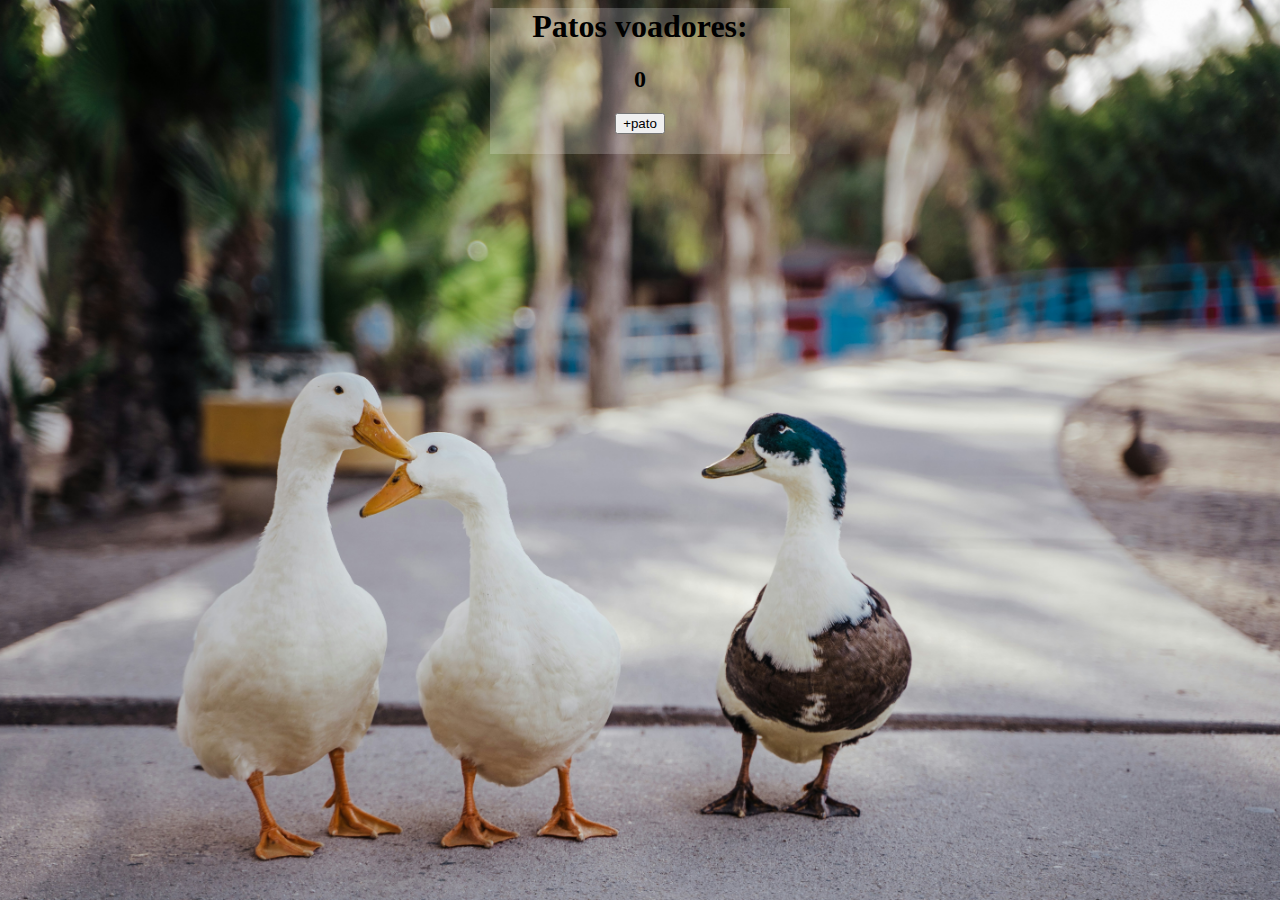
<file: counter/index.html>
<html>
    <head>
        <link rel="stylesheet" href="index.css">
    </head>
    <body>
        <div>
            <h1>Patos voadores:</h1>
            <h2 id="count">0</h2>
            <button id="increment=btn">+pato</button>
            <script src="index.js"></script>
        </div>
    </body>
</html>
</file>
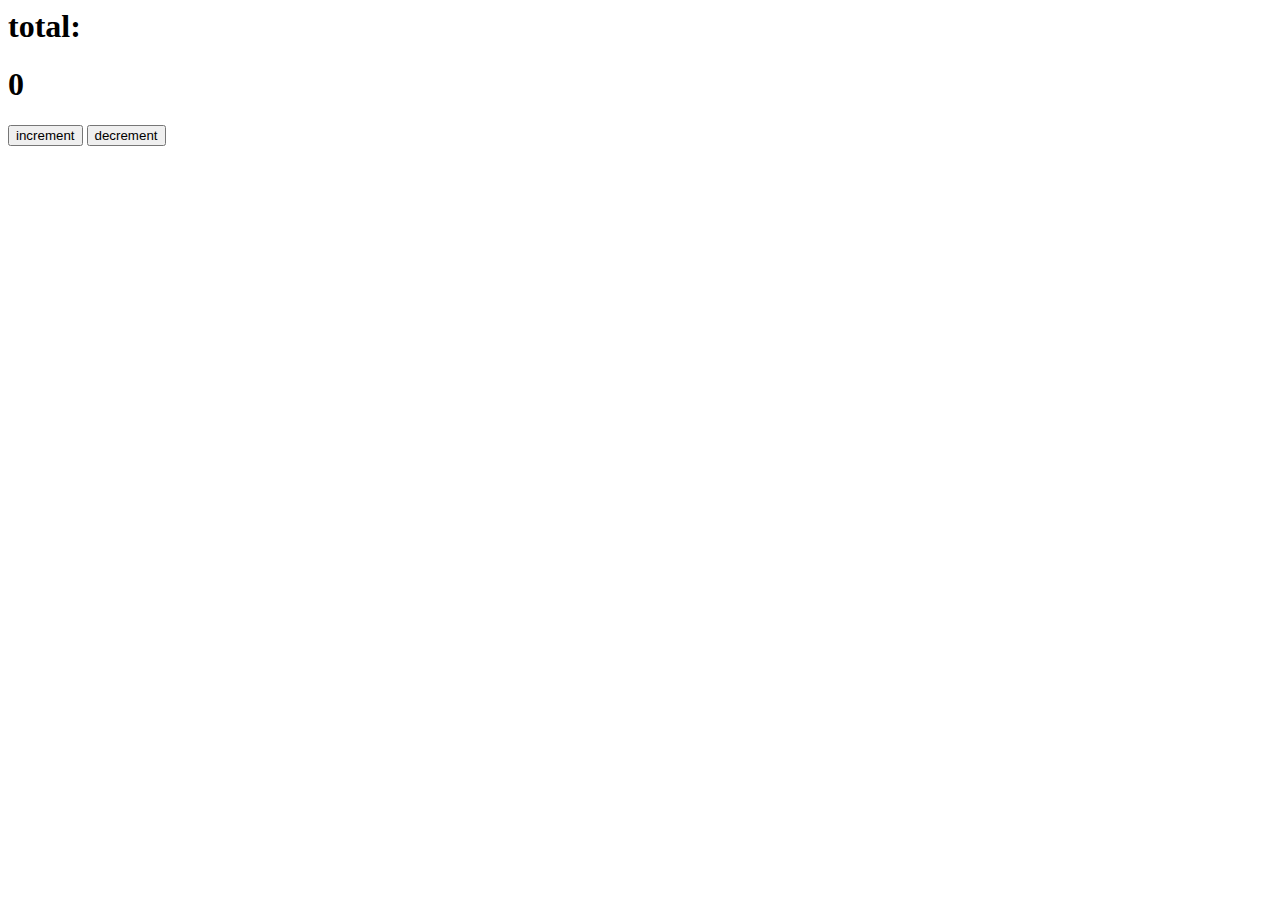
<file: test.html>
<html>
    <head></head>
    <body>
        <h1>total: </h1>
        <h1 id="h1">0</h1>
        <button onclick="increment()">increment</button>
        <button onclick="decrement()">decrement</button>
        <script src="test.js"></script>
    </body>
</html>
</file>
<file: counter/index.css>
body {
    background-image: url("ducks.jpg");
    background-size: cover;
    background-position: center;
}

div {
    width: 300;
    margin: 0 auto;
    background-color: rgba(255, 255, 255, 0.2);
    text-align: center;
    padding-bottom: 20;
}
</file>
